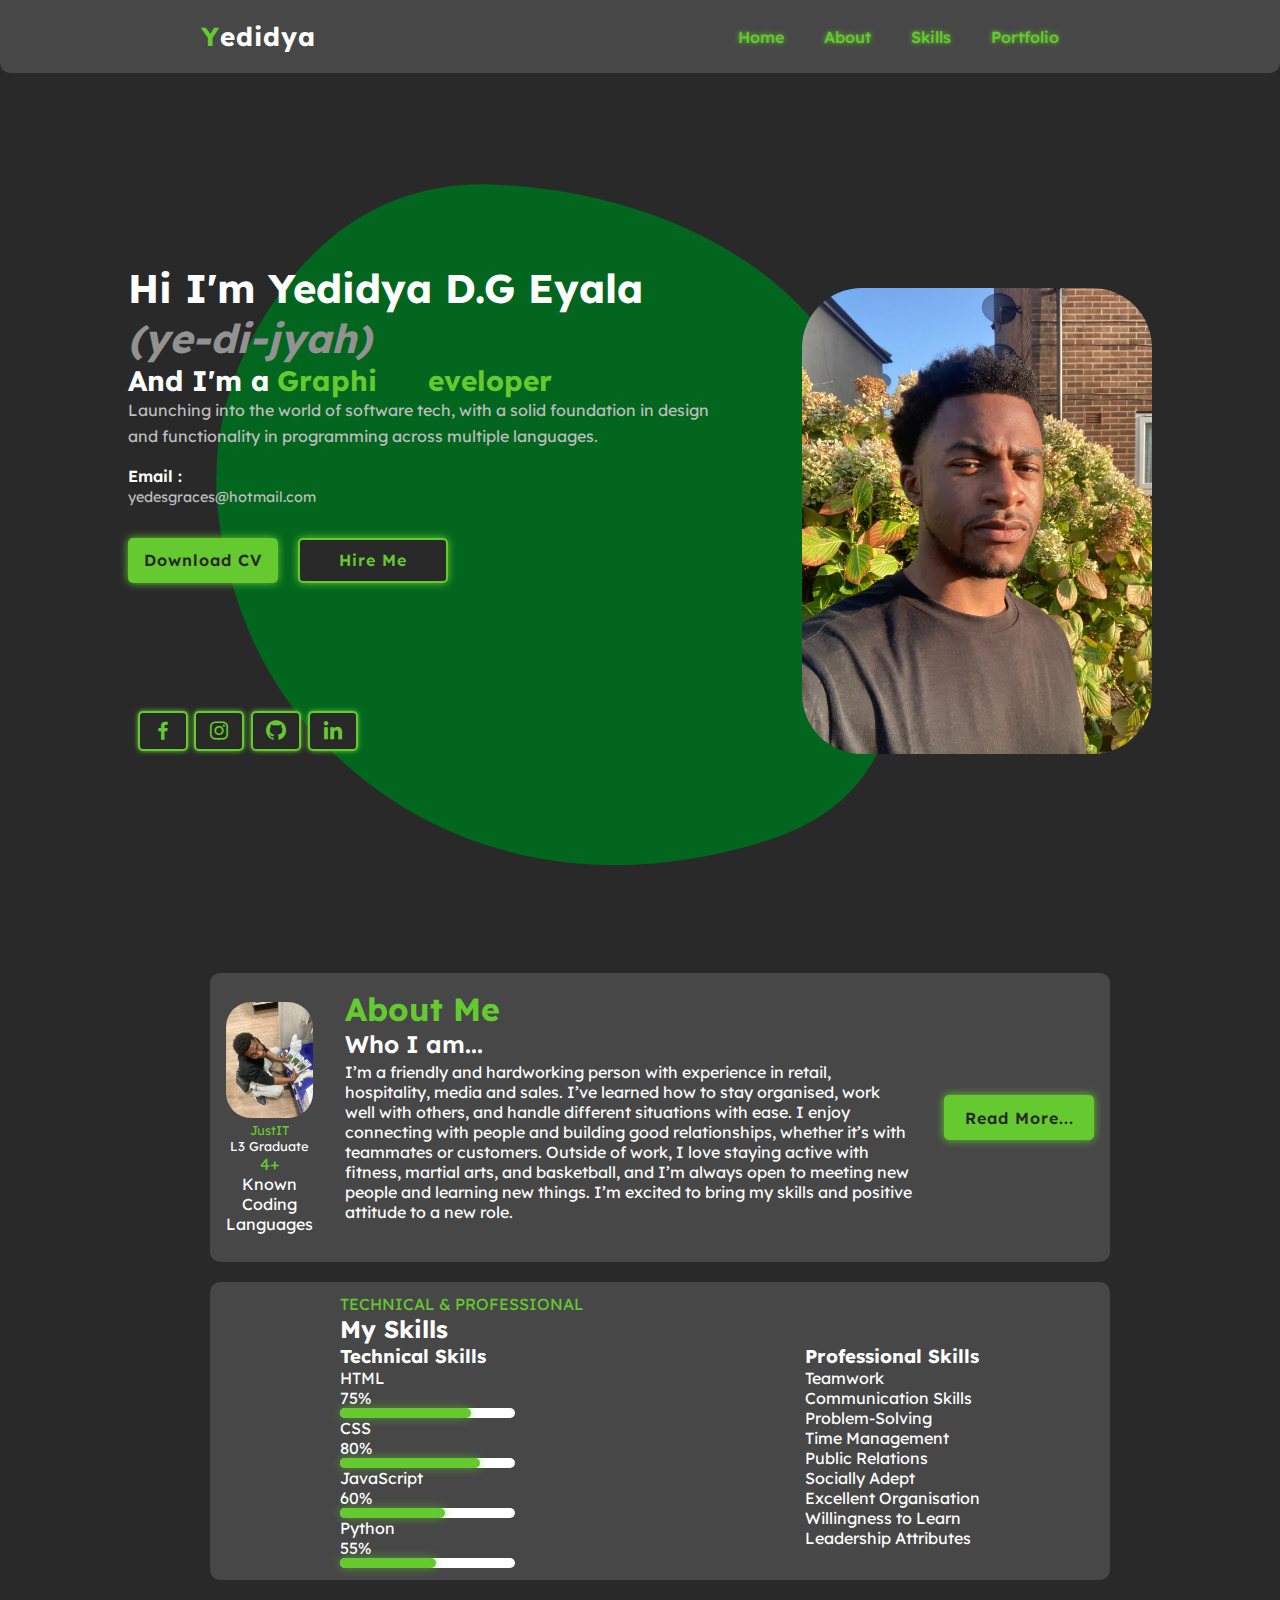
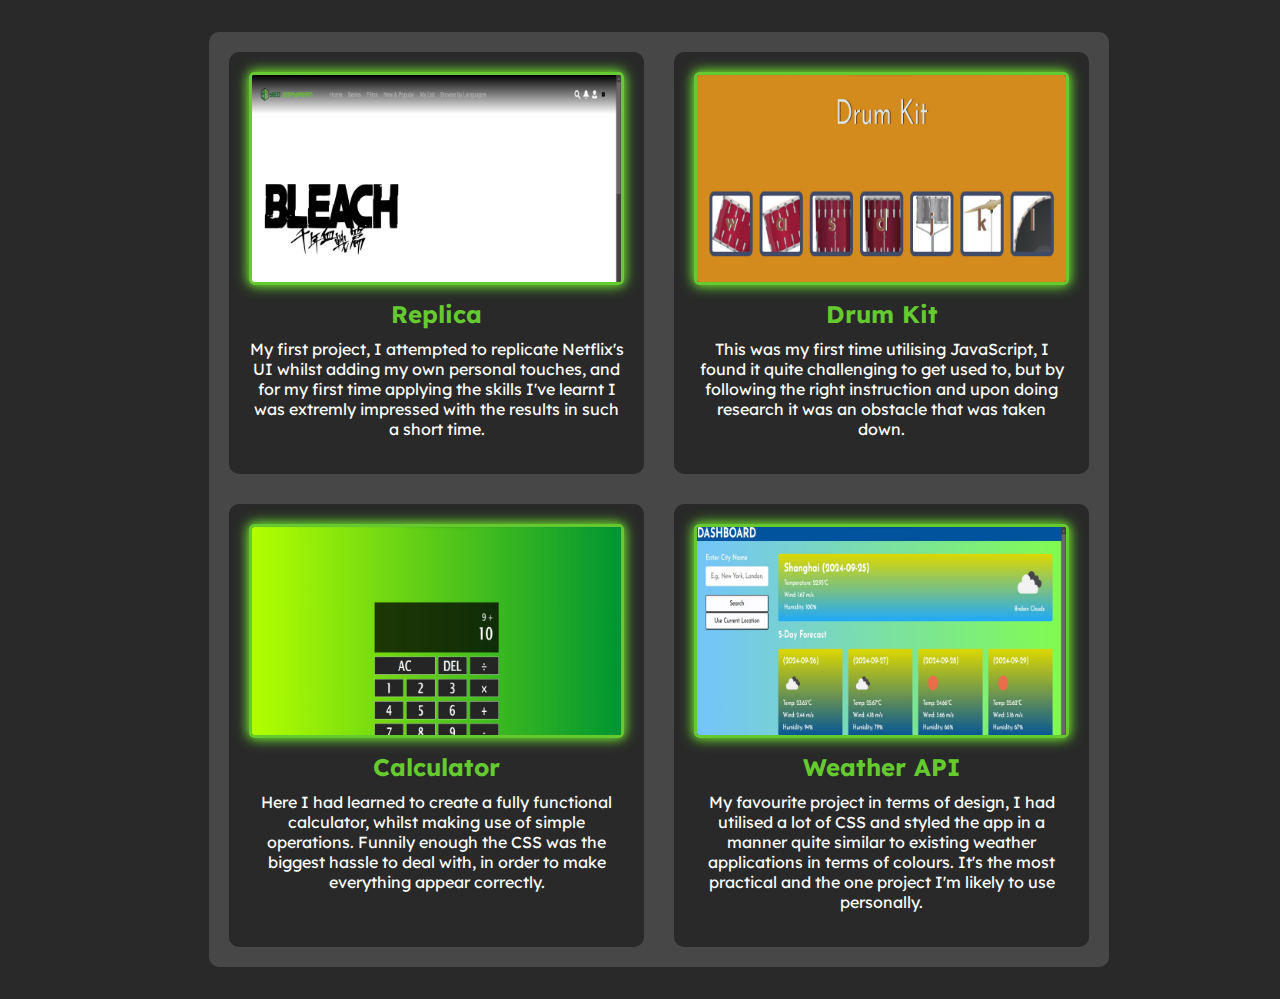
<file: index.html>
<!DOCTYPE html>
<html lang="en">
<head>
    <meta charset="UTF-8">
    <meta http-equiv="X-UA-Compatible" content="IE=edge">
    <meta name="viewport" content="width=device-width, initial-scale=1.0">
    <title>Yed Emperyean | Portfolio</title>
    <link rel="stylesheet" href="style.css">
    <link rel="preconnect" href="https://fonts.googleapis.com">
    <link rel="preconnect" href="https://fonts.gstatic.com" crossorigin>
    <link href="https://fonts.googleapis.com/css2?family=Lexend+Deca:wght@100..900&display=swap" rel="stylesheet">
    <!-- grabs icon/images from site below -->
    <link href='https://unpkg.com/boxicons@2.1.4/css/boxicons.min.css' rel='stylesheet'>
</head>
<body>
    <!-- header -->
    <header>
    <!-- span helps differntiate styles of elements, works alongside JS -->
        <div class="logo"><span>Y</span>edidya</div>
        <!-- ! positioning issues -->
        <!--
        <div class="logo-img">
        <img src="Interchangable Yed Empyrean Logo.png" alt="yed-empyrean.png">
        </div>
        -->
        <ul class="navlist">
            <li><a href="#home">Home</a></li>
            <li><a href="#about">About</a></li>
            <li><a href="#skills">Skills</a></li>
            <li><a href="#portfolio">Portfolio</a></li>
            <!-- !not currently needed -->
            <!-- <li><a href="#contact">Contact</a></li> -->
        </ul>
        <!-- menu button (boxcon: menu) -->
        <div id="menu-icon" class="bx bx-menu"></div>
    </header>


    <!------------------ home segment --------------------->
    <section id="home" class="home">
        <div class="home-content">
            <h1>Hi I'm Yedidya  D.G Eyala <em id="pronunciation">(ye-di-jyah)</em></h1>
            <div class="change-text">
                <h3>And I'm a </h3>
                <h3>
                    <span class="word">Frontend Developer</span>
                    <span class="word">Graphic Designer</span>
                    <span class="word">UX/UI Developer</span>
                    <span class="word">Backend Developer</span>
                    <span class="word">Web Developer</span>
                </h3>
            </div>

            <p>
                Launching into the world of software tech, with a solid foundation in design and functionality in programming across multiple languages.
            </p>
            
            <div class="info-box">
                <div class="email-info">
                    <h5>Email :</h5>
                    <span>yedesgraces@hotmail.com</span>
                </div>
<!-- insert current company here
                <div class="placeholder"></div>
                    <h5>placeholder :</h5>
                    <span>workmail@business.com</span>
                </div>
-->
            </div>
            <div class="btn-box">
                <a href="Yedidya Eyala Pro CV.pdf" target="_blank" class="btn" id="download-cv">Download CV</a>
                <a href="https://accounts.google.com/InteractiveLogin/signinchooser?continue=https%3A%2F%2Fmail.google.com%2Fmail%2Fu%2F0%2F&emr=1&followup=https%3A%2F%2Fmail.google.com%2Fmail%2Fu%2F0%2F&osid=1&passive=1209600&service=mail&ifkv=ARpgrqd6xH0Nji8RH1ZhgbFEOvr1LCaYL9EYyay6671mnI9c4UPa5Xw0RQPXbGFwVmrWFEVgJuE&ddm=0&flowName=GlifWebSignIn&flowEntry=ServiceLogin" target="_blank" class="btn" id="hire-me">Hire Me</a>
            </div>
            <!-- "i" defines icon in a "a href" tag -->
            <div class="social-icons">
                <!-- boxicon icons -->
                <a href="#"><i class='bx bxl-facebook' target="_blank"></i></a>
                <a href="#"><i class='bx bxl-instagram' target="_blank"></i></a>
                <a href="https://github.com/YedDGE/YEPortfolio" target="_blank"><i class='bx bxl-github'></i></a>
                <a href="https://www.linkedin.com/in/yedidya-des-graces-eyala-3385431b9/" target="_blank"><i class='bx bxl-linkedin'></i></a>
            </div>

        </div>

        <div class="home-image">
            <div class="img-box">
                <img src="yed-portrait.jpg" alt="portrait.jpg">
            </div>
        </div>

        <div class="liquid-shape">
            <svg viewBox="0 0 500 500" xmlns="http://www.w3.org/2000/svg" xmlns:xlink="http://www.w3.org/1999/xlink" width="100%" id="blobSvg">
                <path fill="#03661e">
                    <animate attributeName="d"
                    dur="20000ms"
                    repeatCount="indefinite"
                    values="
                    M428,323Q424,396,352,409.5Q280,423,218,418Q156,413,111,365Q66,317,55,246Q44,175,84.5,104.5Q125,34,204.5,44.5Q284,55,338,93Q392,131,412,190.5Q432,250,428,323Z;
                    
                    M433,326.5Q432,403,362.5,448.5Q293,494,225,452.5Q157,411,106,366Q55,321,41.5,245Q28,169,93,129.5Q158,90,220.5,77.5Q283,65,345.5,91Q408,117,421,183.5Q434,250,433,326.5Z;
                    
                    M408,308Q388,366,336.5,406.5Q285,447,213.5,442Q142,437,95,380Q48,323,60,254Q72,185,105.5,121.5Q139,58,211.5,57Q284,56,336.5,94.5Q389,133,408.5,191.5Q428,250,408,308Z;
                    
                    M393,309Q390,368,341,428Q292,488,226,447Q160,406,105.5,364Q51,322,60,253Q69,184,119.5,148Q170,112,227,84Q284,56,342.5,89.5Q401,123,398.5,186.5Q396,250,393,309Z;
                    
                    M434,311.5Q397,373,335,377Q273,381,200,422Q127,463,114,383.5Q101,304,88,245Q75,186,112.5,131.5Q150,77,215.5,75Q281,73,337.5,101Q394,129,432.5,189.5Q471,250,434,311.5Z;
                    
                    M441.5,293.5Q415,337,376.5,357Q338,377,305.5,409.5Q273,442,228.5,433.5Q184,425,138.5,407Q93,389,69.5,344.5Q46,300,61,253.5Q76,207,86.5,161Q97,115,131,70.5Q165,26,217,60Q269,94,311.5,97Q354,100,382.5,133Q411,166,439.5,208Q468,250,441.5,293.5Z;

                    M422.5,288Q395,326,386,380Q377,434,325,434.5Q273,435,225,439Q177,443,138.5,413Q100,383,76,341Q52,299,61.5,252.5Q71,206,93.5,168.5Q116,131,155,116.5Q194,102,231.5,97.5Q269,93,305,106Q341,119,364,148.5Q387,178,418.5,214Q450,250,422.5,288Z;

                    M458.5,295Q421,340,382.5,363Q344,386,307,402Q270,418,226.5,422Q183,426,145,401Q107,376,98,333Q89,290,78.5,247.5Q68,205,88.5,165Q109,125,148.5,105.5Q188,86,230.5,71.5Q273,57,309.5,84Q346,111,395.5,129Q445,147,470.5,198.5Q496,250,458.5,295Z;
                    "
                    ></animate>
                </path>
            </svg>
        </div>

    </section>
    <!------------------ about segment --------------------->
    <section id="about" class="about">
        <div class="img-about">
            <img src="yed-about.jpg" alt="yed-about">
            <div class="info-about1">
                <span>JustIT</span>
                <p>L3 Graduate</p> 
            </div>
            <div class="info-about2"></div>
                <span>4+</span>
                <p>Known Coding Languages</p>
            </div>
            <!--! add when necessary -->
            <!-- <div class="info-about3"></div> 
                <span>JustIT</span>
                <p>L3 Graduate</p> 
            </div> -->
        </div>

        <div class="about-content">
            <!-- <span>Let me introduce myself</span> -->
            <!--! unecessary until further notice -->
            <h2>About Me</h2>
            <h3>Who I am...</h3>
            <p>I’m a friendly and hardworking person with experience in retail, hospitality, media and sales. I’ve learned how to stay organised, work well with others, and handle different situations with ease. I enjoy connecting with people and building good relationships, whether it’s with teammates or customers. Outside of work, I love staying active with fitness, martial arts, and basketball, and I’m always open to meeting new people and learning new things. I’m excited to bring my skills and positive attitude to a new role.</p>
        </div>

        <div class="btn-box">
            <a href="#" class="btn" id="read-more">Read More...</a>
        </div>
    </section>

    <!------------------ skills segment --------------------->
    <section id="skills" class="skills">
        <div class="main-text">
            <span>TECHNICAL & PROFESSIONAL</span>
            <h2>My Skills</h2>
            <div class="skill-main">
                <div class="skill-left">
                    <h3>Technical Skills</h3>
                    <div class="skill-bar">
                        <div class="info">
                            <p>HTML</p>
                            <p>75%</p>
                        </div>
                        <div class="bar">
                            <span data-skill="html"></span> <!-- This span will fill to 75% -->
                        </div>
                    </div>
                    <div class="skill-bar">
                        <div class="info">
                            <p>CSS</p>
                            <p>80%</p>
                        </div>
                        <div class="bar">
                            <span data-skill="css"></span> <!-- This span will fill to 80% -->
                        </div>
                    </div>
                    <div class="skill-bar">
                        <div class="info">
                            <p>JavaScript</p>
                            <p>60%</p>
                        </div>
                        <div class="bar">
                            <span data-skill="javascript"></span> <!-- This span will fill to 60% -->
                        </div>
                    </div>
                    <div class="skill-bar">
                        <div class="info">
                            <p>Python</p>
                            <p>55%</p>
                        </div>
                        <div class="bar">
                            <span data-skill="python"></span> <!-- This span will fill to 55% -->
                        </div>
                    </div>
                </div>
    
                <div class="skill-right">
                    <h3>Professional Skills</h3>
                    <div class="skill-bar">
                        <div class="info">
                            <p>Teamwork</p>
                        </div>
                    </div>
                    <div class="skill-bar">
                        <div class="info">
                            <p>Communication Skills</p>
                        </div>
                    </div>
                    <div class="skill-bar">
                        <div class="info">
                            <p>Problem-Solving</p>
                        </div>
                    </div>
                    <div class="skill-bar">
                        <div class="info">
                            <p>Time Management</p>
                            
                    <div class="skill-bar">
                        <div class="info">
                            <p>Public Relations</p>
                        </div>
                    </div>
                    <div class="skill-bar">
                        <div class="info">
                            <p>Socially Adept</p>
                        </div>
                    </div>
                    <div class="skill-bar">
                        <div class="info">
                            <p>Excellent Organisation</p>
                        </div>
                    </div>
                    <div class="skill-bar">
                        <div class="info">
                            <p>Willingness to Learn</p>
                        </div>
                    </div>
                    <div class="skill-bar">
                        <div class="info">
                            <p></p>
                        </div>
                    </div>
                    <div class="skill-bar">
                        <div class="info">
                            <p>Leadership Attributes</p>
                        </div>
                    </div>
                
                </div>
            </div>
        </div>
    </section>
    
    <section id="portfolio" class="portfolio">
        <div class="projects">
            <div class="project-img" id="project-img">
                <a href="wlindex.html" target="_blank"><img src="replica.jpg" alt="netflix replica"></a>
                <h2>Replica</h2>
                <p>My first project, I attempted to replicate Netflix's UI whilst adding my own personal touches, and for my first time applying the skills I've learnt I was extremly impressed with the results in such a short time. </p>
            </div>
            <div class="project-img" id="project-img">
                <a href="dkindex.html" target="_blank"><img src="kit.jpg" alt="drum kit"></a>
                <h2>Drum Kit</h2>
                <p>This was my first time utilising JavaScript, I found it quite challenging to get used to, but by following the right instruction and upon doing research it was an obstacle that was taken down.</p>
            </div>
            <div class="project-img" id="project-img">
                <a href="cindex.html" target="_blank"><img src="calc.jpg" alt="calculator"></a>
                <h2>Calculator</h2>
                <p>Here I had learned to create a fully functional calculator, whilst making use of simple operations. Funnily enough the CSS was the biggest hassle to deal with, in order to make everything appear correctly.</p>
            </div>
            <div class="project-img" id="project-img">
                <a href="windex.html" target="_blank"><img src="climate.jpg" alt="weather app"></a>
                <h2>Weather API</h2>
                <p>My favourite project in terms of design, I had utilised a lot of CSS and styled the app in a manner quite similar to existing weather applications in terms of colours. It's the most practical and the one project I'm likely to use personally.</p>
            </div>
        </div>
    </section>

    <script src="script.js" defer></script>
</body>
</html>
</file>
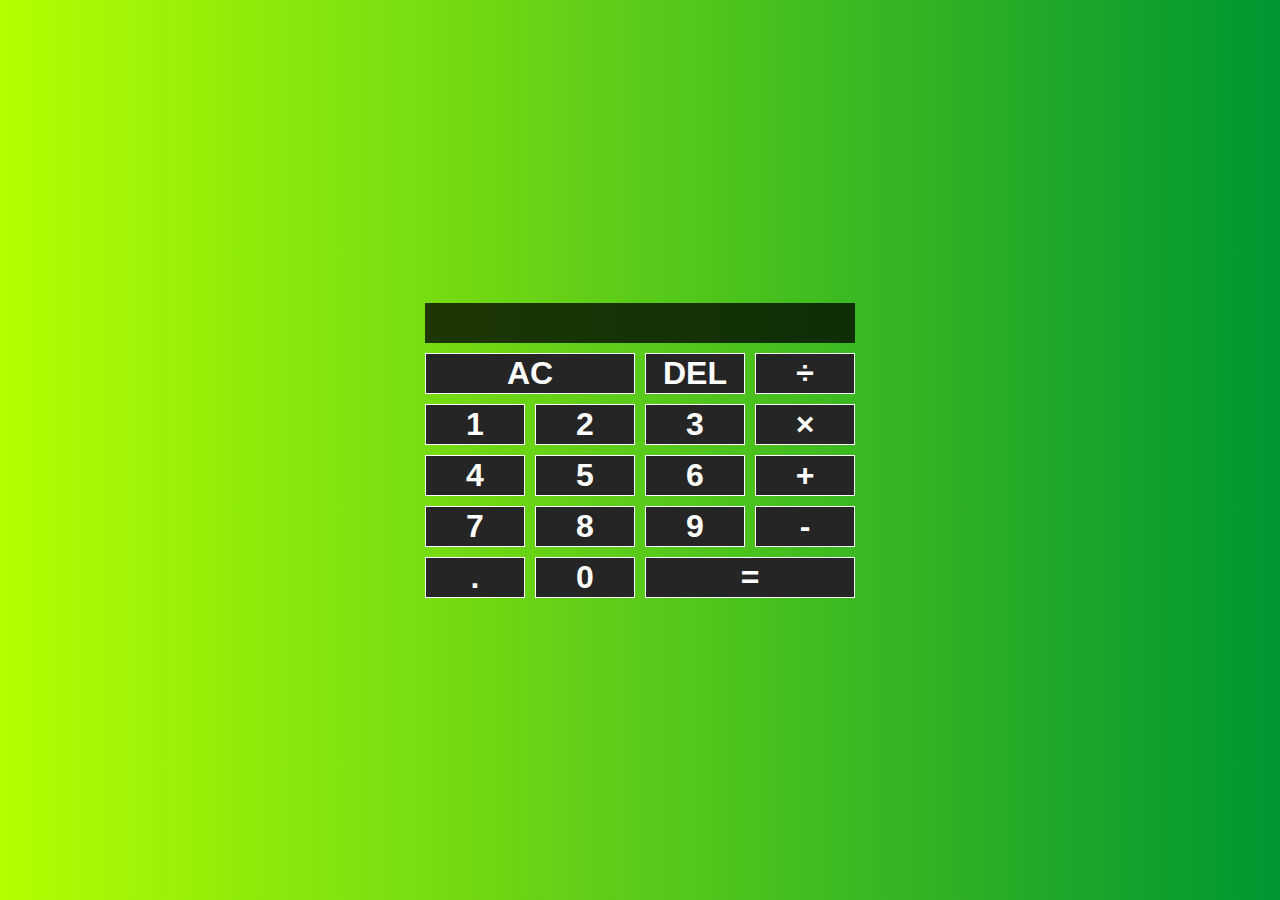
<file: cindex.html>
<!DOCTYPE html>
<html lang="en">
<head>
    <meta charset="UTF-8">
    <meta name="viewport" content="width=device-width, initial-scale=1.0">
    <meta http-equiv="X-UA-Compatible" content="IE=Edge">
    <title>Calculator</title>
    <link href="cstyle.css" rel="stylesheet">
    <script src="cscript.js" defer></script>
</head>
<body>
    <div class="calculator-grid">
        <div class="output">
            <div data-previous-operand class="previous-operand"></div> <!-- Top bar calcs-->
            <div data-current-operand class="current-operand"></div> <!-- sum calcs-->
        </div>
        <button data-all-clear class="span-two">AC</button>
        <button data-delete>DEL</button>
        <button data-operation>÷</button>
        <button data-number>1</button>
        <button data-number>2</button>
        <button data-number>3</button>
        <button data-operation>×</button>
        <button data-number>4</button>
        <button data-number>5</button>
        <button data-number>6</button>
        <button data-operation>+</button>
        <button data-number>7</button>
        <button data-number>8</button>
        <button data-number>9</button>
        <button data-operation>-</button>
        <button data-number>.</button>
        <button data-number>0</button>
        <button data-equals class="span-two">=</button>
    </div>
</body>
</html>
</file>
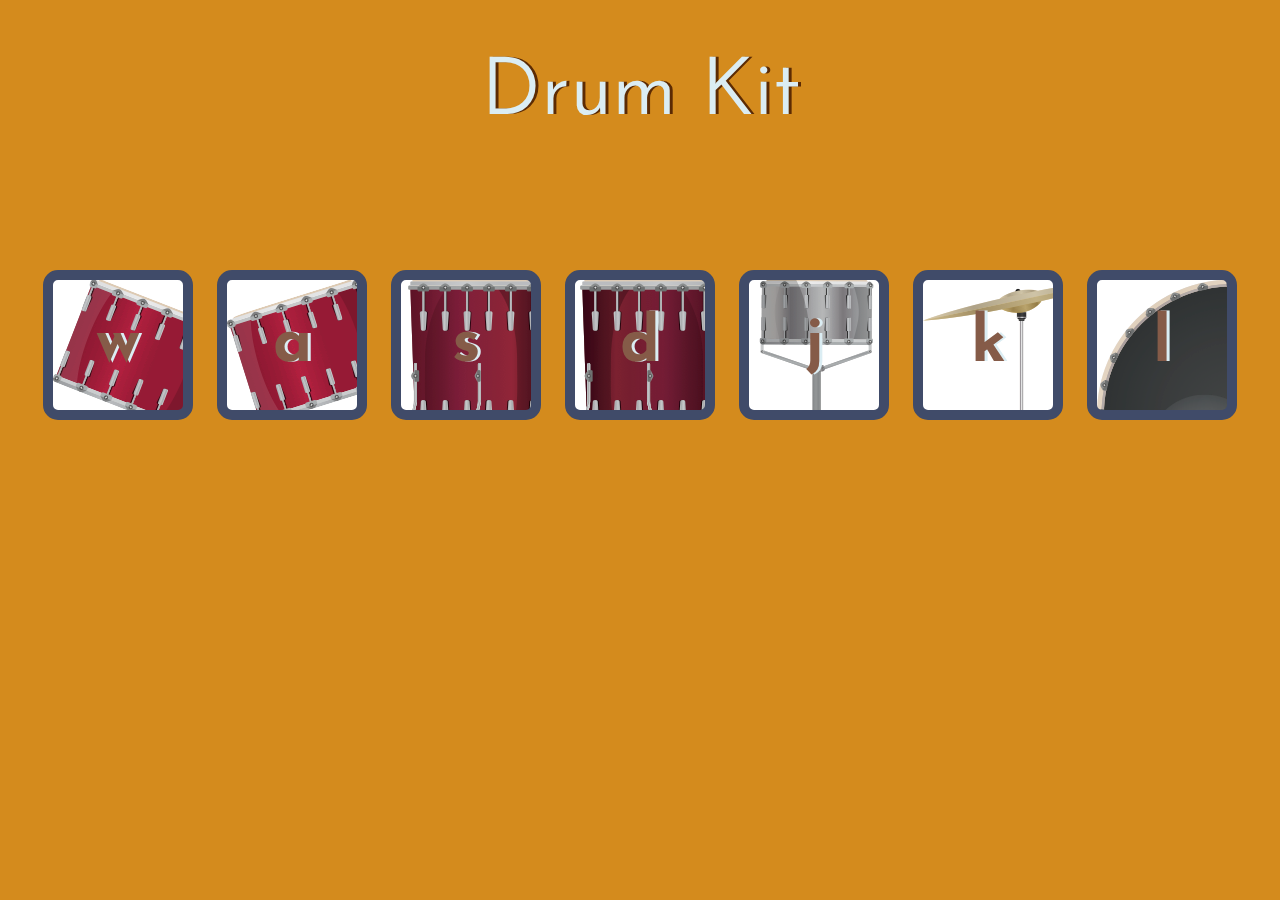
<file: dkindex.html>
<!DOCTYPE html>
<html lang="en">
<head>
    <meta charset="UTF-8">
    <meta name="viewport" content="width=device-width, initial-scale=1.0">
    <title>Drum Kit</title>
    <link rel="stylesheet" href="dkstyle.css">
    <link rel="preconnect" href="https://fonts.googleapis.com">
    <link rel="preconnect" href="https://fonts.gstatic.com" crossorigin>
    <link href="https://fonts.googleapis.com/css2?family=Josefin+Sans:ital,wght@0,100..700;1,100..700&display=swap" rel="stylesheet">
</head>

<body>
    <h1 id="title">Drum Kit</h1>
    <div class="set">
        <button class="w drum">w</button>
        <button class="a drum">a</button>
        <button class="s drum">s</button>
        <button class="d drum">d</button>
        <button class="j drum">j</button>
        <button class="k drum">k</button>
        <button class="l drum">l</button>
    </div>
    <script src="dkscript.js"></script>
</body>
</html>
</file>
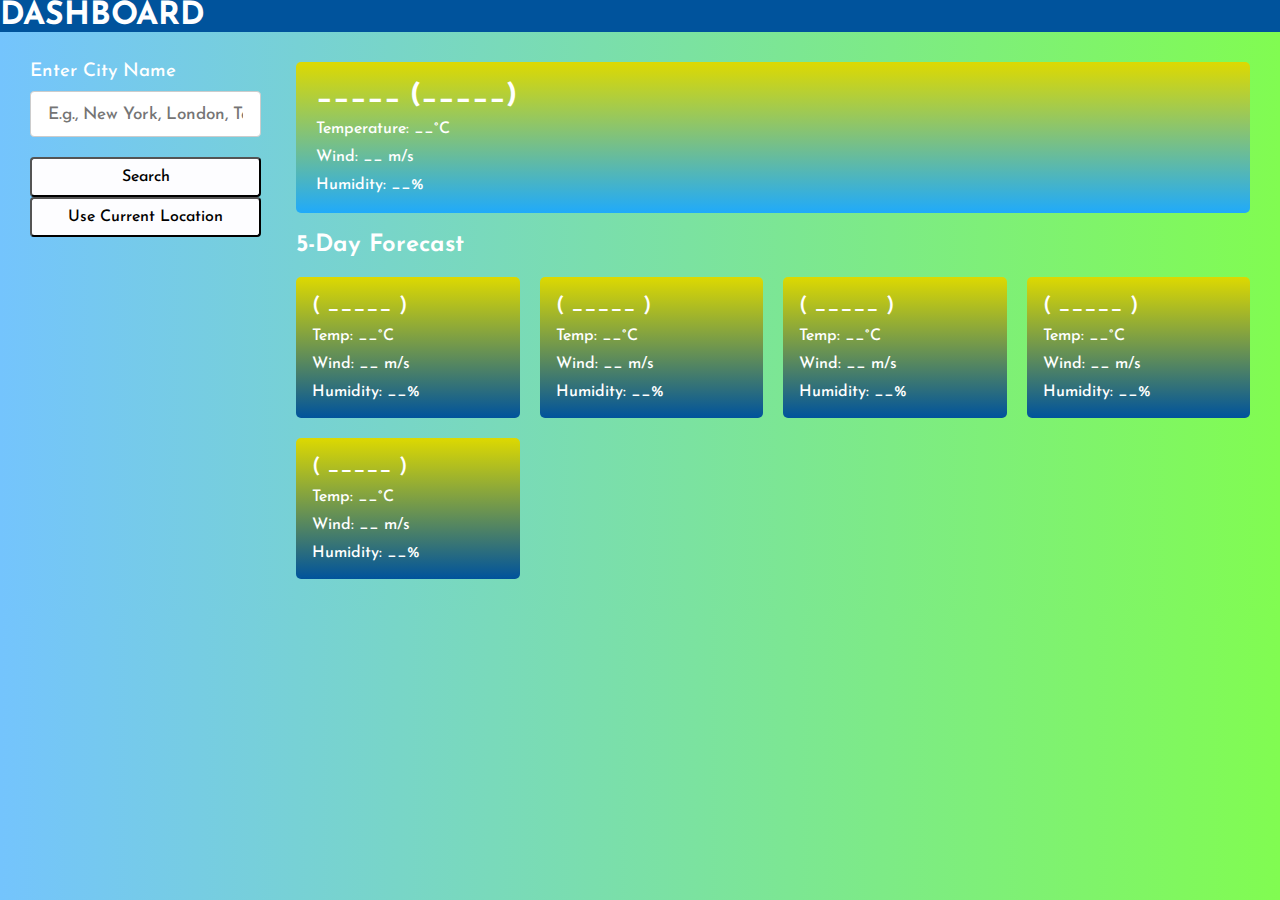
<file: windex.html>
<!DOCTYPE html>
<html lang="en">
<head>
    <meta charset="UTF-8">
    <meta name="viewport" content="width=device-width, initial-scale=1.0">
    <title>Weather API</title>
    <link rel="stylesheet" href="wstyle.css">
    <script src="wscript.js" defer></script>
    <link rel="preconnect" href="https://fonts.googleapis.com">
    <link rel="preconnect" href="https://fonts.gstatic.com" crossorigin>
    <link href="https://fonts.googleapis.com/css2?family=Josefin+Sans:ital,wght@0,100..700;1,100..700&family=Poppins:ital,wght@0,100;0,200;0,300;0,400;0,500;0,600;0,700;0,800;0,900;1,100;1,200;1,300;1,400;1,500;1,600;1,700;1,800;1,900&display=swap" rel="stylesheet">
</head>
<body>
    <h1>DASHBOARD</h1>
    <div class="container">
        <div class="weather-input">
            <h3>Enter City Name</h3>
            <input class="city-input" type="text" placeholder="E.g., New York, London, Tokyo">
            <button class="search-btn">Search</button>
            <div class="separator"></div>
            <button class="location-btn">Use Current Location</button>
        </div>
        <div class="weather-data">
            <div class="current-weather">
                <div class="details">
                    <h2>_____ (_____)</h2>
                    <h6>Temperature: __°C</h6>
                    <h6>Wind: __ m/s</h6>
                    <h6>Humidity: __%</h6>
                </div>
            </div>
            <div class="days-forecast">
                <h2>5-Day Forecast</h2>
                <ul class="weather-cards">
                    <li class="card">
                        <h3>( _____ )</h3>
                        <h6>Temp: __°C</h6>
                        <h6>Wind: __ m/s</h6>
                        <h6>Humidity: __%</h6>
                    </li>
                    <li class="card">
                        <h3>( _____ )</h3>
                        <h6>Temp: __°C</h6>
                        <h6>Wind: __ m/s</h6>
                        <h6>Humidity: __%</h6>
                    </li>
                    <li class="card">
                        <h3>( _____ )</h3>
                        <h6>Temp: __°C</h6>
                        <h6>Wind: __ m/s</h6>
                        <h6>Humidity: __%</h6>
                    </li>
                    <li class="card">
                        <h3>( _____ )</h3>
                        <h6>Temp: __°C</h6>
                        <h6>Wind: __ m/s</h6>
                        <h6>Humidity: __%</h6>
                    </li>
                    <li class="card">
                        <h3>( _____ )</h3>
                        <h6>Temp: __°C</h6>
                        <h6>Wind: __ m/s</h6>
                        <h6>Humidity: __%</h6>
                    </li>
                </ul>
            </div>
        </div>
    </div>
</body>
</html>
</file>
<file: style.css>
@import url('https://fonts.googleapis.com/css2?family=Lexend+Deca:wght@100..900&display=swap');

/* universal selector/targets all elements in the document (unless overridden)*/
*{
    padding: 0;
    margin: 0;
    box-sizing: border-box;
    list-style: none;
    scroll-behavior: smooth;
    text-decoration: none;
}

/* 
----Identity Guidelines----
-- Web Background = #292929
-- Background = #474747
-- Yed = #03661e
-- Emperyean = #65ca2f 
*/

/* ":root" defines global vss variables/the entire html */
:root{
/* -- defines custom properties that store values, which can be reused througought the stylesheet */
    --text-color: #fff;
    --hover-color: #65ca2f;
    --secon-hover-color: #03661e;
    --bg-color: #292929;
    --secon-bg-color: #474747;
    --select-color: #deffcc;
    --big-font:2.5rem;
    --normal-font:2rem;
    --neon-box-shadow:0 0 .5rem #65ca2f;
    --h2-font:3rem;
/* using rgba allows control the alpha(opacity), hex colours use solid colours */
    --font-neon-text-shadow:0 0 10px rgba(101, 202, 47, 0.3),
    0 0 20px rgba(101, 202, 47, 0.3),
    0 0 30px rgba(101, 202, 47, 0.3),
    0 0 40px rgba(101, 202, 47, 0.3),
    0 0 50px rgba(101, 202, 47, 0.3),
    0 0 60px rgba(101, 202, 47, 0.3),
    0 0 70px rgba(101, 202, 47, 0.3),
    0 0 100px rgba(101, 202, 47, 0.3),
    0 0 150px rgba(101, 202, 47, 0.3);
}

body{
    font-family: "Lexend Deca", sans-serif;
    background-color: var(--bg-color);
    color: var(--text-color);
    margin: 0;
}

header{
    display: flex;
    align-items: center;
    justify-content: space-around;
    width: 100%;
    padding: 16px 0;
    padding-bottom: 16px;
    background: var(--secon-bg-color);
    border-bottom-left-radius: 10px;
    border-bottom-right-radius: 10px;
    position: relative;
    left: 0;
    right: 0;
    margin: 0;
    transition: padding .3s ease;
}

header:hover{
    padding: 20px 0;
}

.logo {
    font-size: 26px;
    font-weight: 700;
    letter-spacing: 1px;
    display: flex; /* Ensures the logo text and image are aligned horizontally */
    align-items: start;
}

.logo-img {
    flex-shrink: 0;
    width: 40px; /* Adjust width as needed */
    height: auto;
    margin-right: px; /* Reduced margin to bring it closer to the text */
}

.logo-img img {
    width: 100%;
    height: auto;
    object-fit: contain;
}

span{
    color: var(--hover-color);
}

.navlist{
    display: flex;
    margin-left: au;
}

.navlist a{
    color: var(--hover-color);
    font-weight: 500;
    padding: 10px 20px;
    transition: .7s;
    text-shadow: 0 0 0.3rem var(--hover-color);
    border-radius: 5px;
}

.navlist a:hover{
    color: var(--text-color);
    text-shadow:0 0 10px rgba(101, 202, 47, 0.3),
    0 0 20px rgba(101, 202, 47, 0.3),
    0 0 30px rgba(101, 202, 47, 0.3),
    0 0 40px rgba(101, 202, 47, 0.3),
    0 0 50px rgba(101, 202, 47, 0.3),
    0 0 60px rgba(101, 202, 47, 0.3),
    0 0 70px rgba(101, 202, 47, 0.3),
    0 0 100px rgba(101, 202, 47, 0.3),
    0 0 150px rgba(101, 202, 47, 0.3);
}

#menu-icon{
    font-size: 1.8rem;
    z-index: 10001;
    cursor: pointer;
    margin-left: 25px;
    background: var(--hover-color);
    border-radius: 3px;
    color: var(--secon-bg-color);
    display: none;
}

section{
    padding-top: 20px;
    padding: 100px 10%;
}

/*! refer too if displaying incorrectly */
.home{
    min-height: 100vh;
    height: 100%;
    width: 100%;
    display: flex;
    align-items: center;
    justify-content: space-between;
    gap: 2rem;
    padding: 0 10%;
}

/* role conveyor belt */
.home-content{
    max-width: 600px;
}
/*! all home content slightly altered */
.home-content h1{
    font-size: var(--big-font);
    font-weight: 700;
    max-width: 600px;
    color: #fff;
}

.home-content p{
    max-width: 600px;
}
/*
.home-image{
    margin-left: 2rem;
}

.home-image .img-box img {
    width: 50%; /* scaling down *
    max-width: 500px;
    height: auto; /* maintain aspect ratio *
    border-radius: 10px;
}

@media (max-width: 768px){ /* phone stuff *
    .home {
        flex-direction: column; /* stacks vertically*
        align-items: center;
    }

    .home-image, .home-content{
        max-width: 100%;
    }

    .home-image .img-box img{
        width: 80%;
    }
}

.logo-img img {
    width: 100%; /* Make the image take full width of the container *
    height: auto; /* Keep the image’s natural aspect ratio *
    object-fit: contain;
}

/* Media query for smaller screens *
@media (max-width: 768px) {
    .logo-img {
        width: 50%;  /* On smaller screens, make the image larger relative to the container *
    }
}

@media (max-width: 480px) {
    .logo-img {
        width: 70%;  /* On very small screens, increase the size more *
    }
}
*/

.change-text{
    font-size: 1.5rem;
    font-weight: 600;
}

#pronunciation{
    color: #929292;
}

.change-text h3{
    position: relative;
    display: inline-block;
    margin: 0;
    vertical-align: top;
    color: #fff;
}

.change-text h3 .word{
    position: absolute;
    display: flex;
    opacity: 0;
}

.change-text h3 .word .letter{
    transform-origin: center center 25px;
}

.change-text h3 .word .letter.out{
    transform: rotateX(90deg);
    transition: 0.32s cubic-bezier(0.6,0,0.7,0.2);
}

.change-text h3 .word .letter.in{
    transition: 0.38s ease;
}

.change-text h3 .word .letter.behind{
    transform: rotateX(-90deg);
}

.home-content p{
    color: #bdbdbd;
    line-height: 1.6;
}

.info-box{
display: inline-flex;
justify-content: space-between;
align-items: center;
width:300px;
margin: 1rem 0 2rem;
}

.info-box h5{
    font-weight:600;
    color: var(--text-color);
    font-size: 1rem;
}

.info-box span{
    font-size: .9rem;
    color: #bdbdbd
}

/* buttons */
.btn-box{
    display: flex;
    justify-content: space-between;
    width: 320px;
    height: 45px;
}
/* button glow */
.btn-box a.btn{
    background: var(--hover-color);
    color: var(--bg-color);
    width: 150px;
    height: 100%;
    display: inline-flex;
    justify-content: center;
    align-items: center;
    font-size: 1rem;
    letter-spacing: 1px;
    font-weight: 600;
    transition: .6s;
    box-shadow: var(--neon-box-shadow);
    border-radius: 5px;
    position: relative;
    overflow: hidden;
    z-index: 1;
    border: 2px solid var(--hover-color);
}

a.btn:hover{
    box-shadow: 0 0 15px rgba(101, 202, 47, 0.8), 0 0 30px rgba(101, 202, 47, 0.6);
}

a.btn#hire-me:hover{
    color: var(--bg-color);
}

a.btn#download-cv:hover{
    color: var(--hover-color);
}

a.btn#read-more:hover{
    color: var(--hover-color);
}

a.btn::before {
    content: "";
    position: absolute;
    top: 0;
    left: 0;
    background: var(--bg-color);
    width: 0;
    height: 100%;
    z-index: -1;
    transition: width 0.4s;
}

a.btn:hover::before {
    width: 100%;
}

a.btn:nth-child(2){
    background-color: var(--bg-color);
    color: var(--hover-color);
}

a.btn:nth-child(2):hover{
    color: var(--bg-color);

}

a.btn:nth-child(2)::before{
    background: var(--hover-color);
}

.social-icons{
    margin-top: 8rem;
    display: flex;
    justify-content: space-between;
    width: 220px;
    height: 40px;
    margin-bottom: 2rem;
    margin-left: .6rem;
}

.social-icons a{
    display: inline-flex;
    width: 50px;
    height: 100%;
    justify-content: center;
    align-items: center;
    background: var(--bg-color);
    color: var(--hover-color);
    border: 2px solid var(--hover-color);
    transition: .6s;
    box-shadow: 0 0 0.3rem #65ca2f;
    border-radius: 5px;
    position: relative;
    z-index: 1;
    overflow: hidden;
}

.social-icons a i{
    font-size: 1.5rem;
    transition: color 0.6s;
}

.social-icons a:hover{
    background: var(--hover-color);
    border-color: var(--hover-color);
    color: var(--bg-color);
    box-shadow: 0 0 15px rgba(101, 202, 47, 0.8), 0 0 30px rgba(101, 202, 47, 0.6);
}

/*! irrelevant until further notice */
/* 
.social-icons a:hover i {
    color: var(--bg-color); /* turns into when hovered *
    background: var(--hover-color);
    border-color: var(--hover-color);
    transition: color .6s;
}

.social-icons a::before{ 
    content: "";
    position: absolute;
    left: 0;
    top: 0;
    width: 100%;
    height: 100%;
    background: var(--bg-color);
    transition: .6s;
    z-index: -1;
}
*/

.home-image{
    position: relative;
}

.img-box{
    text-align: center;
}

.img-box img{
    width: 100%;
    max-width: 350px;
    height: auto;
    border-radius: 60px;
}

.liquid-shape{
    position: absolute;
    width: 70%;
    height: auto;
    z-index: -1;
    top: 10%;
    margin: none;
}

/*
.liquid-shape:nth-child(2){ /* glow?? (not functioning) *
    filter: blur(50px);
}
*/



/* --- About segment --- */
.about{
    display: flex;
    justify-content: center;
    align-items: center;
    grid-gap: 2em;
    background: var(--secon-bg-color);
    border-radius: 10px;
    padding: 1em;
    max-width: 900px;
    margin: 0 auto;
    position: relative;
    left: 20px;
}

.about-image{
    position: relative;
}

.img-about{
    text-align: center;
}

.img-about img{
    width: 100%;
    max-width: 350px;
    height: auto;
    border-radius: 25px;
}


.about-content span{
    color: #fdfdfd;
    font-size: 1.25rem;
    letter-spacing: 2px;
    text-transform: uppercase;
}

.about-content h2{
    color: var(--hover-color);
    font-weight: 700;
    font-size: var(--normal-font);
}

.about-content h3{
    font-weight: 600;
    font-size: 1.5rem;
    margin-bottom: .2rem;
}

.about-content p{
    color: #fdfdfd;
    font-weight: 400;
    margin-bottom: 1.5rem;
}

.info-about1, 
.info-about2, 
.info-about3{
    font-size: .8rem !important; /* not fully functional? */
    display: block;
    border: 1px solid var()
}

/* skills */
.skills{
    display: flex;
    justify-content: center;
    align-items: center;
    grid-gap: 2em;
    background: var(--secon-bg-color);
    border-radius: 10px;
    padding: 1em;
    max-width: 900px;
    max-height: 297.5px;
    overflow: hidden;
    margin: 0 auto;
    position: relative;
    left: 20px;
    margin-top: 20px;
}

.skill-main{
    width: 100%;
    display: grid;
    grid-template-columns: 1fr 1fr; /* creates 2 individual columns */
    grid-row-gap: 30px;
    grid-column-gap: 290px;
}

.skill-left, .skill-right{
    width: 100%;
    overflow-wrap: break-word; /* ensures text wraps within its container */
    word-wrap: break-word;
    hyphens: auto; /* adds hyphens when words are broken */
}

.skill-bar{
    width: 100%;
}

.bar{
    background-color: white; /* background color for the incomplete part */
    border-radius: 5px; 
    height: 10px; 
    position: relative;
    width: 100%; /* ensures all bars occupy the same width */
}

.bar span{
    display: block; 
    height: 100%; 
    background-color: var(--hover-color); /* color of the progress */
    border-radius: 5px; 
    position: absolute; 
    left: 0; 
    transition: width 0.5s ease; /* smooth transition effect */
    box-shadow: 0 0 10px rgba(101, 202, 47, 0.6);
}

/* width for each skill bar */
.skill-bar .bar span[data-skill="html"] {
    width: 75%; 
}

.skill-bar .bar span[data-skill="css"] {
    width: 80%; 
}

.skill-bar .bar span[data-skill="javascript"] {
    width: 60%; 
}

.skill-bar .bar span[data-skill="python"] {
    width: 55%; 
}

.portfolio{
    display: flex;
    justify-content: center;
    align-items: center;
    padding: 2em;
    margin-top: 20px;
    margin-left: 38px;
}

.projects{
    margin-left: 20px;
    display: grid;
    grid-template-columns: 1fr 1fr; /* 2 columns layout */
    grid-gap: 30px; /* spacing between items */
    max-width: 900px;
    margin: 0px auto;
    padding: 20px;
    background-color: var(--secon-bg-color);
    border-radius: 10px;
}

.project-img{
    background-color: var(--bg-color);
    padding: 20px;
    border-radius: 10px;
    text-align: center;
    display: flex;
    flex-direction: column;
    justify-content: space-between;
    min-height: 250px; /* ensure enough space for content */
    max-height: 100%; /* remove any fixed height limit */
}

.project-img img{
    width: 100%; 
    height: auto;
    border-radius: 5px;
    border: 3px solid var(--hover-color);
    box-shadow: 0 0 10px var(--hover-color),
    0 0 15px var(--hover-color);
    transition: transform 0.3s ease-in-out;
}

.project-img img:hover{
    transform: scale(1.05);
}

.project-img h2 {
    margin-top: 10px;
    color: var(--hover-color);
    margin-bottom: 10px;
}

.project-img p {
    color: var(--text-color);
    word-wrap: break-word;  
    overflow-wrap: break-word; /* another way to force word breaks */
    flex-grow: 1;
    margin-bottom: 15px;
    white-space: normal; /* allow multi-line text */
    text-overflow: unset; /* remove ellipsis */
}

.project-img {
    overflow: visible; /* make sure content is fully shown */
}
</file>
<file: cstyle.css>
*, *::before, *::after {
    box-sizing: border-box;
    font-family: 'Lucida Sans', 'Lucida Sans Regular', 'Lucida Grande', 'Lucida Sans Unicode', Geneva, Verdana, sans-serif;
    font-weight: bold;
    color: #ffffff;
}

body {
    padding: 0;
    margin: 0;
    background: linear-gradient(to right, #b3ff00, #009632);
    display: flex;
    justify-content: center;
    align-items: center;
    height: 100vh;
}

button {
    background-color: #252525;
    border: 1px solid white;
    outline: none;
    font-size: 2rem;
    cursor: pointer;
    transition: background-color 0.2s;
}

button:hover {
    background-color: rgba(0, 0, 0, 0.9);
}

.calculator-grid {
    display: grid;
    justify-content: center;
    grid-template-columns: repeat(4, 100px); /* Four columns */
    grid-template-rows: auto; /* Dynamic rows */
    gap: 10px;
    padding: 10px;
}

.output {
    grid-column: 1 / -1;
    background-color: rgba(0, 0, 0, 0.75);
    display: flex;
    flex-direction: column;
    justify-content: space-between;
    align-items: flex-end;
    padding: 20px;
    word-wrap: break-word;
    word-break: break-all;
}

.output .previous-operand {
    color: rgba(255, 255, 255, 0.75);
    font-size: 1.5rem;
}

.output .current-operand {
    color: white;
    font-size: 2.5rem;
}

.span-two {
    grid-column: span 2; /* Make buttons span two columns */
}
</file>
<file: dkstyle.css>
body {
    text-align: center;
    background-color: rgb(212, 139, 29);
}

h1 {
    font-size: 5rem;
    color: #dbedf3;
    font-family: "Josefin Sans", sans-serif;
    font-optical-sizing: auto;
    font-weight: 350;
    font-style: normal;
    text-shadow: 3px 0 #5c2b03;
}

.w {
    background-image: url(tom1.png);
}

.a {
    background-image: url(tom2.png);
}

.s {
    background-image: url(tom3.png);
}

.d {
    background-image: url(tom4.png);
}

.j {
    background-image: url(snare.png);
}

.k {
    background-image: url(crash.png);
}

.l {
    background-image: url(kick.png);
}

.set {
    margin: 10% auto;
}

.game-over{
    background-color: red;
    opacity: 0.5;
}

.pressed {
    box-shadow: 0 3px 4px 0 #DBEDF3;
}

.red {
    color: red;
}

.drum {
    outline: none;
    border: 10px solid #404B69;
    font-size: 4rem;
    font-family: "Josefin Sans", sans-serif;
    line-height: 2;
    font-weight: 900;
    color: #855b48;
    text-shadow: 3px 0 #DBEDF3;
    border-radius: 15px;
    display: inline-block;
    width: 150px;
    height: 150px;
    text-align: center;
    margin: 10px;
    background-color: white;
}
</file>
<file: wstyle.css>
h1 {
    font-family: "Josefin Sans", sans-serif;
    font-optical-sizing: auto;
    font-weight: 700;
    font-style: normal;
    color: white;
    background: #00539c;
  }

h2 {
    font-family: "Josefin Sans", sans-serif;
    font-optical-sizing: auto;
    font-weight: 650;
    font-style: normal;
  }

h3 {
  padding-top: top;
  font-family: "Josefin Sans", sans-serif;
  font-optical-sizing: auto;
  font-weight: 500;
  font-style: normal;
  color: white;
}

h6 {
  font-family: "Josefin Sans", sans-serif;
  font-optical-sizing: auto;
  font-weight: 500;
  font-style: normal;
  color: white;
}

.search-btn {
  font-family: "Josefin Sans", sans-serif;
  font-optical-sizing: auto;
  font-weight: 500;
  font-style: normal;
  color: black;
  display: inline;
}

.location-btn {
  font-family: "Josefin Sans", sans-serif;
  font-optical-sizing: auto;
  font-weight: 500;
  font-style: normal;
  color: black;
  display: inline;
}

.city-input {
  font-family: "Josefin Sans", sans-serif;
  font-optical-sizing: auto;
  font-weight: 500;
  font-style: normal;
  color: black;
}

* {
  margin: 0;
  padding: 0;
  box-sizing: border-box;
  font-family: "Josefin Sans", sans-serif;
  font-optical-sizing: auto;
  font-weight: 500;
  font-style: normal;
  color: white;
}

body {
  background: linear-gradient(to left, #81fc51,  #74c4fd);
}

.container {
  display: flex;
  gap: 35px;
  padding: 30px;
}

.weather-input input{
  height: 46px;
  width: 100%;
  outline: none;
  font-size: 1.07rem;
  padding: 0 17px;
  margin: 10px 0 20px 0;
  border-radius: 4px;
  border: 1px solid #ccc;
}

.weather-input input:focus {
  padding: 16px;
  border: 2px solid #5372F0;
}

.weather-input .seperator {
  height: 1px;
  width: 100%;
  margin: 25px 0;
  background: #BBBBBB;
  display: flex;
  align-items: center;
  justify-content: center;
}

.weather-input .seperator::before {
  content: "or";
  color: #6C757D;
  font-size: 1.18rem;
  padding: 0 15px;
  margin-top: -4px;
  background: #E3F2FD;
}

.weather-input button {
  width: 100%;
  padding: 10px 0;
  cursor: pointer;
  border-radius: 4px;
  font-size: 1rem;
  background: #fdfdff;
  transition: 0.2s ease;
}

.weather-input .search-btn:hover {
  background: #beccf3;
}

.weather-input .location-btn:hover {
  background: #beccf3;
}

.weather-data {
  width: 100%;
}

.weather-data .current-weather {
  color: #fff;
  background: linear-gradient(to top, #20aafa, #ddd901);
  border-radius: 5px;
  padding: 20px 70px 20px 20px;
  display: flex;
  justify-content: space-between;
}

.current-weather h2 {
  font-weight: 700;
  font-size: 1.7rem;
}

.weather-data h6 {
  margin-top: 12px;
  font-size: 1rem;
  font-weight: 500;
}

.current-weather .icon {
  text-align: center;
}

.current-weather .icon img {
  max-width: 120px;
  margin-top: -15px;
}

.current-weather .icon h6 {
  margin-top: -10px;
  text-transform: capitalize;
}

.days-forecast h2 {
  margin: 20px 0;
  font-size: 1.5rem;
}

.days-forecast .weather-cards {
  display: flex;
  gap: 20px;
}

.weather-cards .card {
  color: white;
  padding: 18px 16px;
  list-style: none;
  width: calc(100%/ 5);
  background: linear-gradient(to top, #00539c, #ddd901) ;
  border-radius: 5px;
}

.weather-cards .card h3 {
  font-size: 1.3rem;
  font-weight: 600;
}

.weather-cards .card img {
  max-width: 70px;
  margin: 5px 0 -12px 0;
}

@media (max-width: 1400px) {
  .weather-data .current-weather{
    padding: 20px;
  }
  .weather-cards {
    flex-wrap: wrap;
  }
  .weather-cards .card {
    width: calc(100% / 4 - 15px);
  }
}

@media (max-width: 1200px) {
  .weather-cards .card {
    width: calc(100% / 3 - 15px);
  }
}

@media (max-width: 950px) {
  .weather-input {
    width: 450px;
  }
  .weather-cards .card {
    width: calc(100% / 2 - 10px);
  }
}

@media (max-width: 750px) {
  h1 {
    font-size: 1.45rem;
    padding:  16px 0;
  }
  .container {
    flex-wrap: wrap;
    padding: 15px;
  }
  .weather-input {
    width: 100%;
  }
  .weather-data h2 {
    font-size: 1.35rem;
  }
}
</file>
